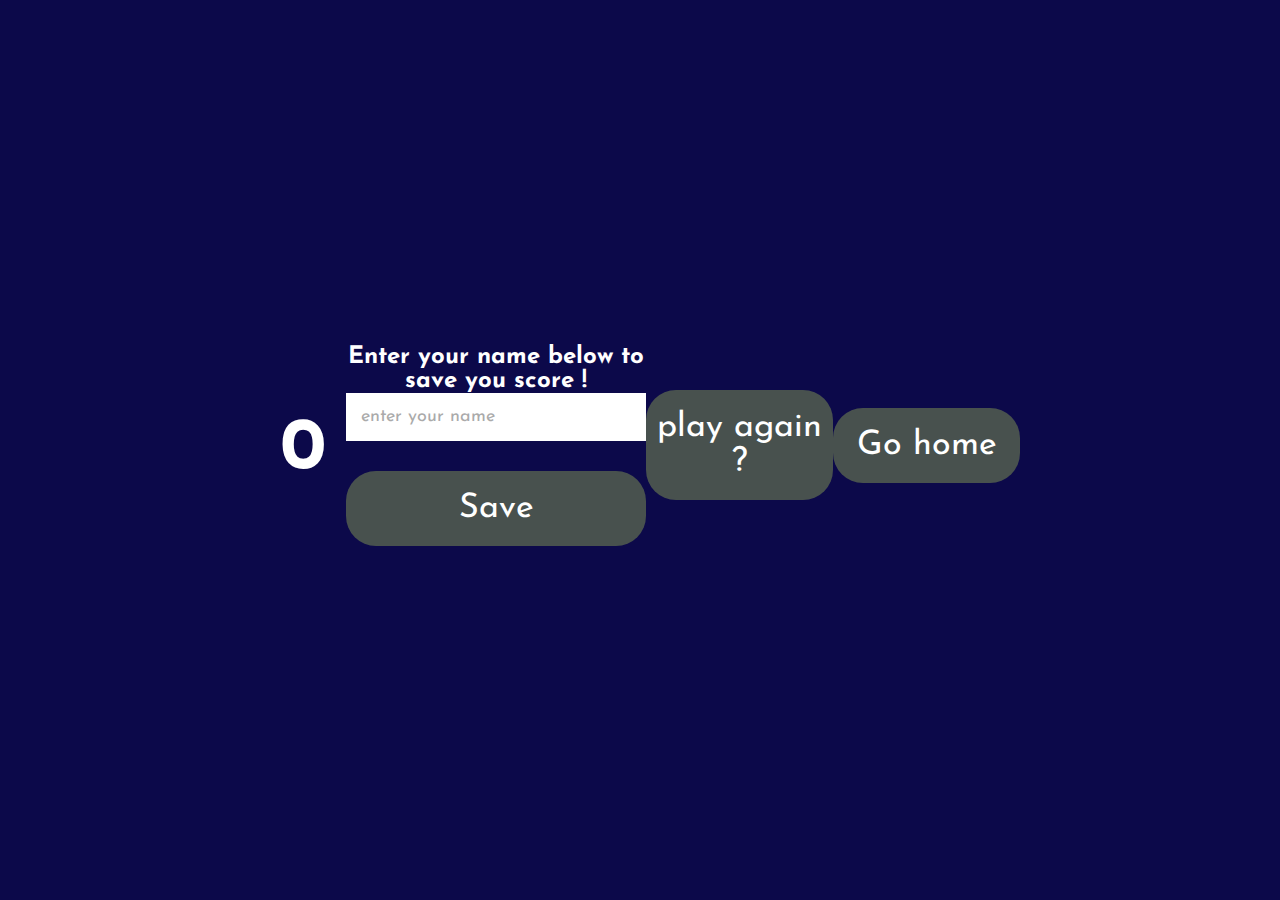
<file: end.html>
<!DOCTYPE html>
<html lang="en">
<head>
    <meta charset="UTF-8">
    <meta http-equiv="X-UA-Compatible" content="IE=edge">
    <meta name="viewport" content="width=device-width, initial-scale=1.0">
    <title>final score</title>
    <link rel="stylesheet" href="style.css">
    <link rel="preconnect" href="https://fonts.googleapis.com"><link rel="preconnect" href="https://fonts.gstatic.com" crossorigin><link href="https://fonts.googleapis.com/css2?family=Josefin+Sans:wght@300&display=swap" rel="stylesheet">
</head>
<body>
    <div class="container">
        <div id="end" class="flex-center flex-column"></div>
            <h1 id="finalScore">0</h1>
            <form class="end-form-container">
                <h2 id="end-text">Enter your name below to save you score !</h2>
                <input type="text" name="name" id="username" placeholder="enter your name">
                <button class="btn" id="saveScoreBtn" type="submit" onclick="saveHighScore(event)">Save</button>
            </form>
            <a href="/game.html" class="btn">play again ?</a>
            <a href="/index.html" class="btn">Go home</a>

    </div>
    
</body>
</html>
</file>
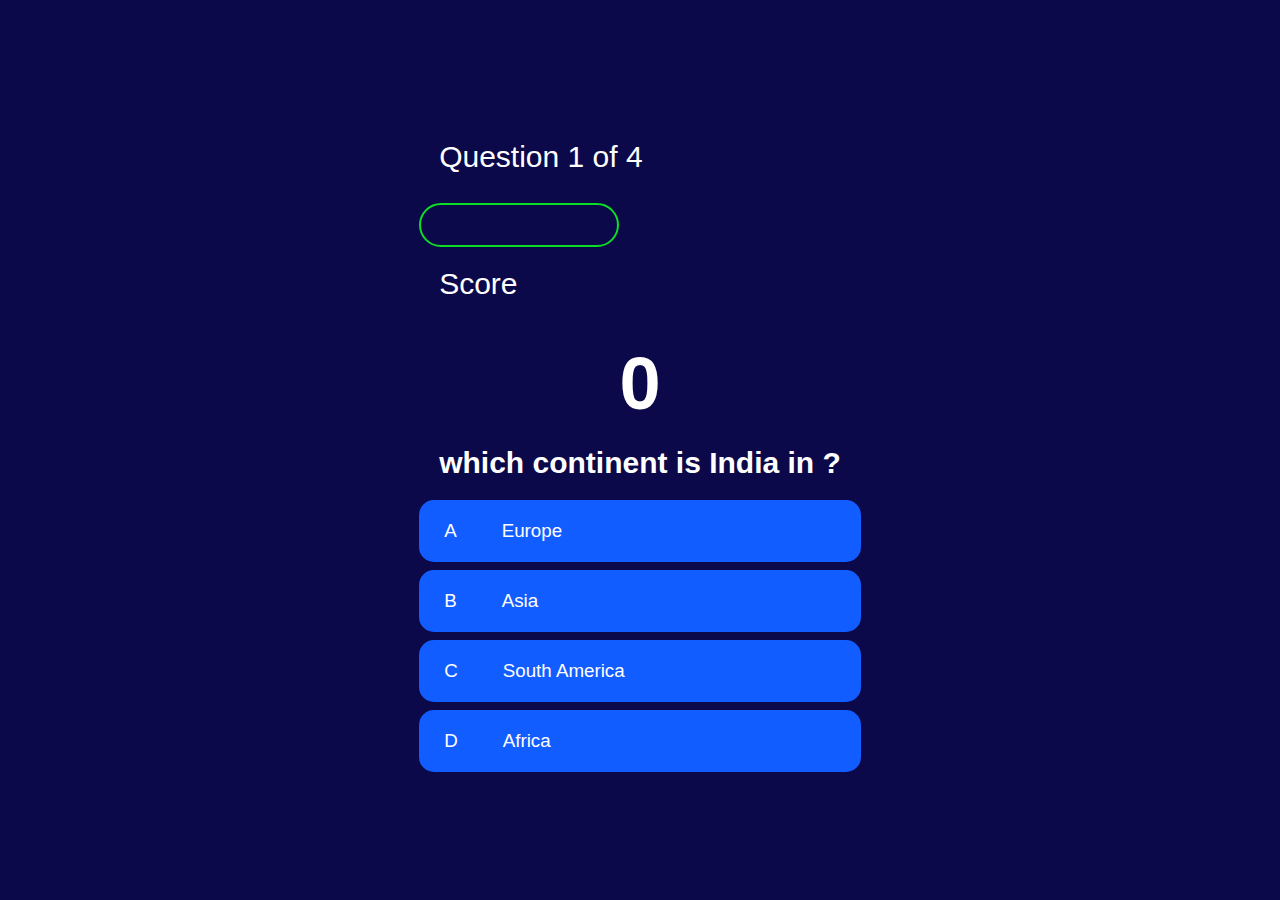
<file: Game.html>
<!DOCTYPE html>
<html lang="en">
<head>
    <meta charset="UTF-8">
    <meta http-equiv="X-UA-Compatible" content="IE=edge">
    <meta name="viewport" content="width=device-width, initial-scale=1.0">
    <title>Quiz Page</title>
    <link rel="stylesheet" href="style.css" />
    <link rel="stylesheet" href="game.css" />

</head>
<body>

    <div class="container">
        <div id="game" class="justify-center flex-column">
            <div id="hud">
                <div class="hud-item">
                    <p id="progressText" class="hud-prefix">
                        Question
                    </p>
                    <div id="progressBar">
                        <div id="progressBarFull"></div>
                    </div>
                </div>
                <div class="hud-item">
                    <p class="hud-prefix">
                        Score
                    </p>
                    <h1 class="hud-main-text" id="score">
                        0
                    </h1>
                </div>
                <h1 id="question">What is the answer ?</h1>
                <div class="choice-container">
                    <p class="choice-prefix">A</p>
                    <p class="choice-text" data-number="1">Choice 1</p>
                </div>

                <div class="choice-container">
                    <p class="choice-prefix">B</p>
                    <p class="choice-text" data-number="2">Choice 2</p>
                </div>

                <div class="choice-container">
                    <p class="choice-prefix">C</p>
                    <p class="choice-text" data-number="3">Choice 3</p>
                </div>

                <div class="choice-container">
                    <p class="choice-prefix">D</p>
                    <p class="choice-text" data-number="4">Choice 4</p>
                </div>
            </div>


        </div>
    </div>
    <script src="script.js"></script>
</body>
</html>
</file>
<file: style.css>
:root {
background-color: #0c094a;
}

* {
    box-sizing: border-box;
    margin: 0;
    padding: 0;
    font-family: 'josefin sans' , sans-serif ;
    font-size: 62.5%;
}
h1 {
    font-size: 7.4rem;
    color: white;
    margin: 20px;
    text-align: center;
}

.container {
    width:100vw;
    height: 100vh;
    display: flex;
    justify-content: center;
    align-items:center;
    max-width: 80rem;
    margin: 0 auto;
    padding: 2rem;
}

.flex-column {
    display: flex;
    flex-direction: column;
}

.flex-center {
    justify-content: center;
    align-items: center;
}

.justify-center {
    justify-content: center;
}

.text-center {
    text-align: center;
}

.hidden {
    display: none;
}

.btn {
    font-size: 3.4rem;
    padding: 2rem 0;
    width: 30rem;
    text-align: center;
    margin-bottom: 1rem;
    text-decoration: none;
    color: #ffffff;
    background-color: rgb(72, 81, 78);
    border-radius: 30px;
}

.btn:hover {
    cursor: pointer;
    transition: transform 150ms;
    transform: scale(1.05);

}

.btn[disabled]:hover {
    cursor: not-allowed;
    transform: none;
}

#highscore-btn {
    background-color: rgb(0, 128, 0) ;
}

@media only screen and (max-width:768px) {

    .container {
      display: flex;
      flex-wrap: wrap;
    }

    }

.end-form-container {
    width: 100%;
    display:flex;
    flex-direction: column;
    align-items: center;
    max-width: 30rem;
}

input {
margin-bottom: 1rem;
width: 20rem;
padding: 1.5rem;
font-size: 1.8rem;
border: none;

}

input::placeholder {
    color: #aaa
}

#username {
    margin-bottom: 3rem;
    width: 100%;
    outline:none;
}
#end-text {
    font-size: 2.4rem;
    color: #fff;
    text-align: center;

}

#saveScoreBtn {
    border: none;
    
}
</file>
<file: game.css>
body {
    color:#ffffff ;
}
#question {
    display:flex;
    font-size: 3rEm;;
}
.choice-container {
    display: flex;
    margin-bottom: 0.8rem;
    width: 100%;
    border-radius: 15px;
    background: rgb(18, 93,255);
    font-size: 3rem;
    min-width: 20rem;
}
.choice-container:hover {
    cursor: pointer;
    box-shadow: 0 0.4rem 1.4rem 0 rgba(6, 103, 247, 0.5);
    transform: scale(1.03);
    transform:transform 100ms;
}
.choice-prefix {
    padding: 2rem 2.5rem;
    color: #ffffff;
}
.choice-text {
    padding: 2rem;
    width:100%;
}
.correct {
    background: linear-gradient(32deg,rgba(11, 223, 36) 0%, rgb(41, 232, 111) 100%);
}
.incorrect {
    background: linear-gradient(32deg,rgba(230, 29, 29, 1 ) 0%, rgb(224, 11, 11, 1) 100%);
}
#hud {
    justify-content: space-between;
}
.hud-prefix {
    text-align: center;
    font-size: 3rem;
    display: flex;
    padding: 20px;
}
.hud-main-text {
    text-align: center;
}

#progressBar {
    width: 20rem;
    height: 3rem;
    border: 0.2rem solid rgb(11, 223,36);
    margin-top: 0.9rem;
    border-radius: 50px;
    overflow: hidden;
    padding: 20px;
}

#progressBarFull {
    height: 100%;
    background: rgb(11, 223,36);
    width: 0%;
}


@media only screen and (max-width:768px) {

    .choice-container {
      display: flex;
      flex-wrap: wrap;
    }
    
}
</file>
